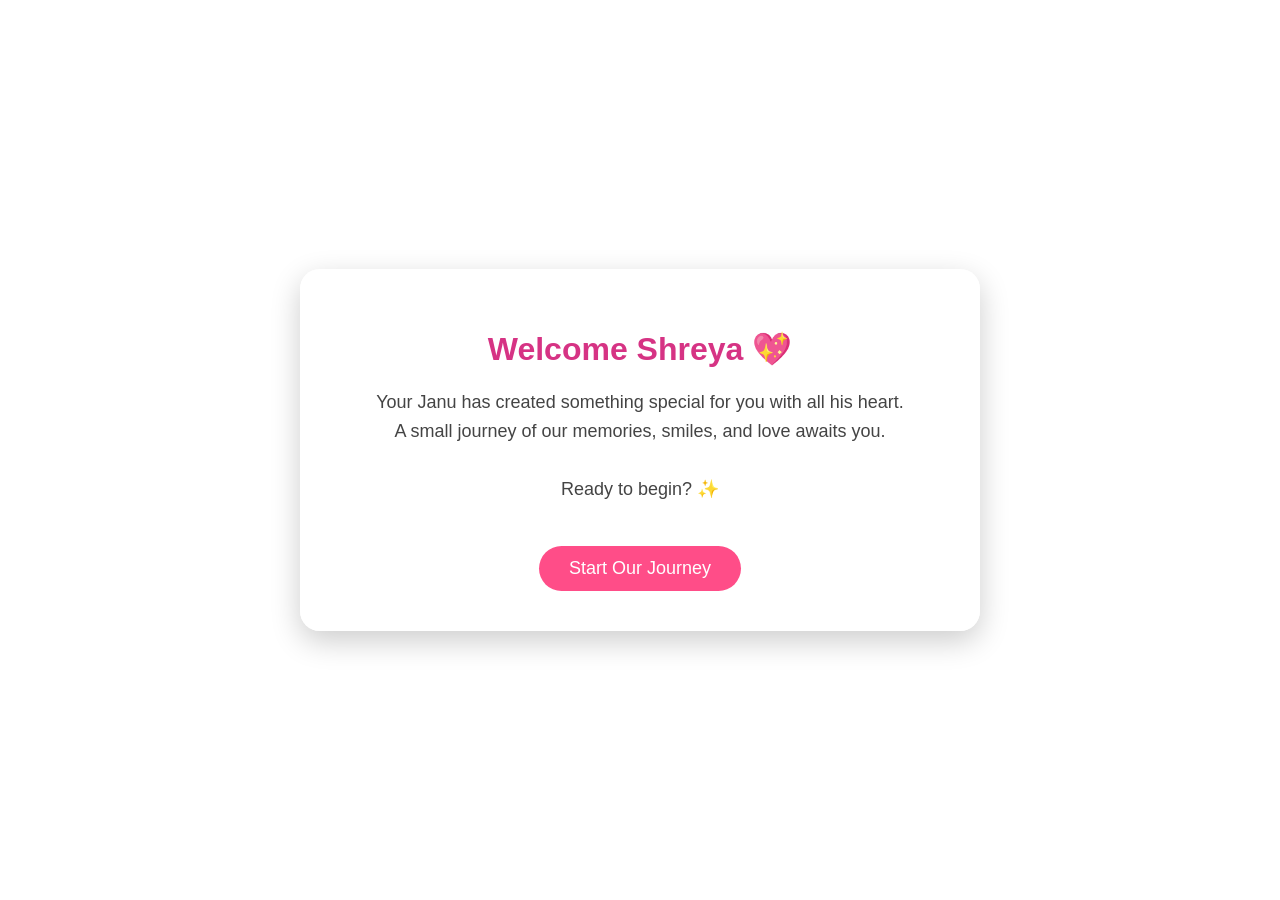
<file: index.html>
<!DOCTYPE html>
<html lang="en">
  <head>
    <meta charset="utf-8" />
    <meta name="viewport" content="width=device-width, initial-scale=1" />
    <title>For Shreya ❤️</title>
    <link rel="stylesheet" href="css/style.css" />
  </head>
  <body>
    <div class="container">
      <h1>Welcome Shreya 💖</h1>

      <p class="message">
        Your Janu has created something special for you with all his heart.<br />
        A small journey of our memories, smiles, and love awaits you.<br /><br />
        Ready to begin? ✨
      </p>

      <form action="page2.html">
        <button class="start-btn">Start Our Journey</button>
      </form>
    </div>
  </body>
</html>
</file>
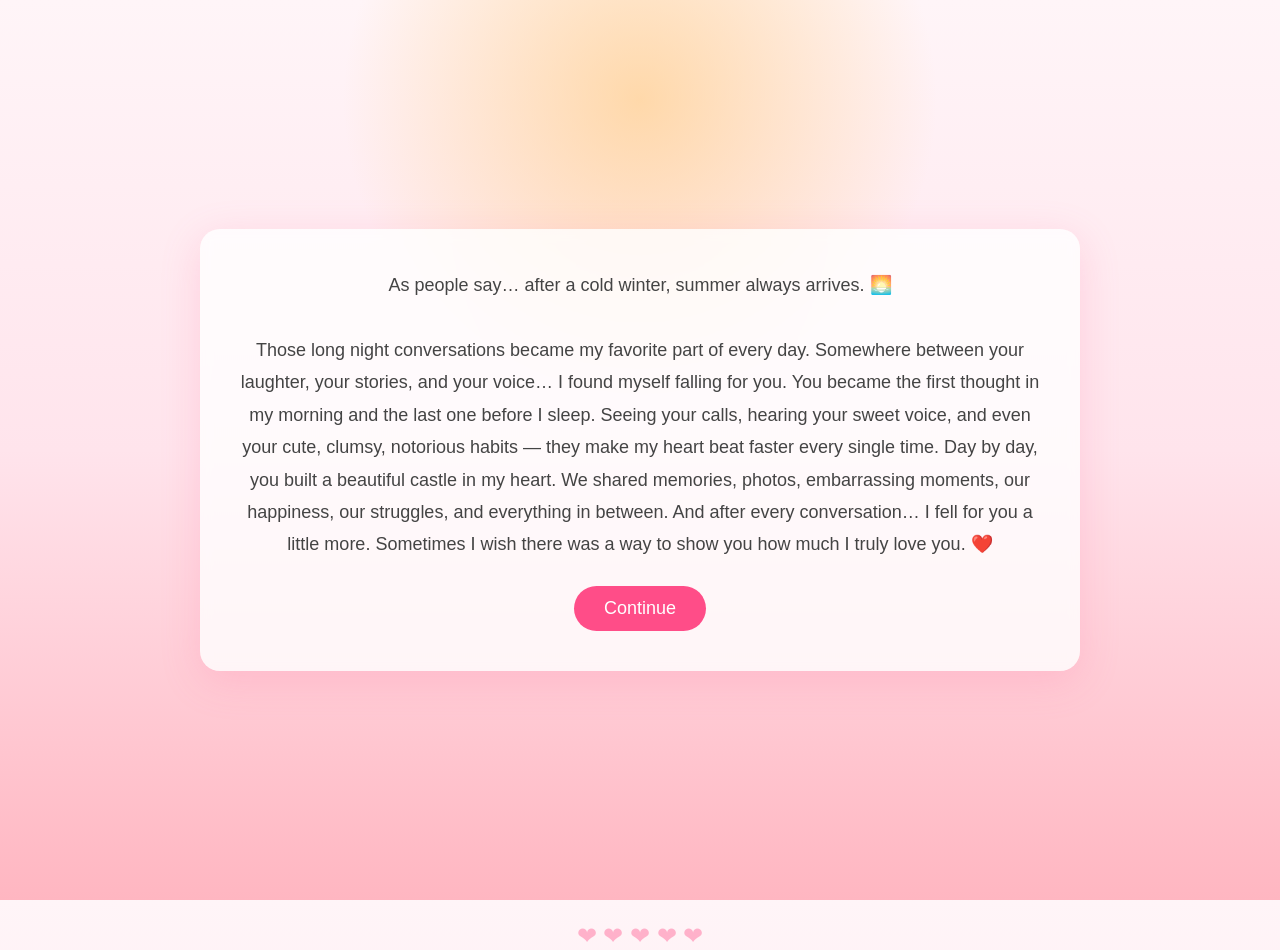
<file: page3.html>
<!DOCTYPE html>
<html>
<head>
    <title>Blooming Love 🌸</title>
    <link rel="stylesheet" href="css/page3.css">
</head>
<body>

<div class="sunlight"></div>

<div class="scene">

<div class="message">
    As people say… after a cold winter, summer always arrives. 🌅<br><br>

    Those long night conversations became my favorite part of every day.  
    Somewhere between your laughter, your stories, and your voice…  
    I found myself falling for you.  

    You became the first thought in my morning  
    and the last one before I sleep.  

    Seeing your calls, hearing your sweet voice,  
    and even your cute, clumsy, notorious habits —  
    they make my heart beat faster every single time.  

    Day by day, you built a beautiful castle in my heart.  

    We shared memories, photos, embarrassing moments,  
    our happiness, our struggles, and everything in between.  

    And after every conversation…  
    I fell for you a little more.  

    Sometimes I wish there was a way  
    to show you how much I truly love you. ❤️
</div>

<div class="next-container">
    <form action="page4.html">
        <button class="next-btn">Continue</button>
    </form>
</div>


</div>

</body>
</html>
</file>
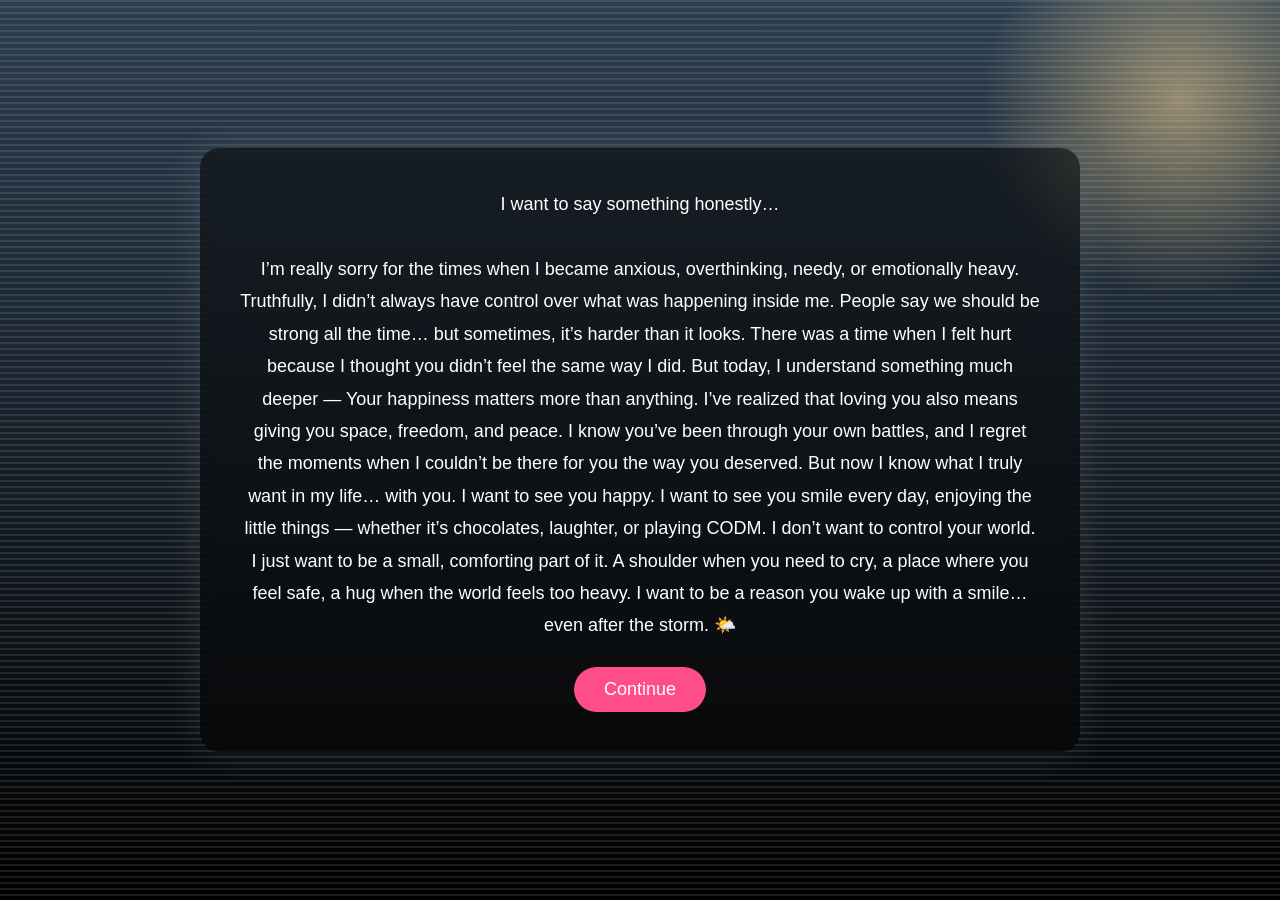
<file: page4.html>
<!DOCTYPE html>
<html>
<head>
    <title>Through Every Storm</title>
    <link rel="stylesheet" href="css/page4.css">
</head>
<body>

<div class="rain"></div>
<div class="sun-ray"></div>

<div class="scene">

<div class="message">
    I want to say something honestly…<br><br>

    I’m really sorry for the times when I became anxious, overthinking, needy, or emotionally heavy.  
    Truthfully, I didn’t always have control over what was happening inside me.  

    People say we should be strong all the time…  
    but sometimes, it’s harder than it looks.  

    There was a time when I felt hurt because I thought you didn’t feel the same way I did.  
    But today, I understand something much deeper —  

    Your happiness matters more than anything.  

    I’ve realized that loving you also means giving you space, freedom, and peace.  

    I know you’ve been through your own battles,  
    and I regret the moments when I couldn’t be there for you the way you deserved.  

    But now I know what I truly want in my life… with you.  

    I want to see you happy.  
    I want to see you smile every day, enjoying the little things —  
    whether it’s chocolates, laughter, or playing CODM.  

    I don’t want to control your world.  
    I just want to be a small, comforting part of it.  

    A shoulder when you need to cry,  
    a place where you feel safe,  
    a hug when the world feels too heavy.  

    I want to be a reason you wake up with a smile…  
    even after the storm. 🌤️
</div>

<div class="next-container">
    <form action="page5.html">
        <button class="next-btn">Continue</button>
    </form>
</div>

</div>

</body>
</html>
</file>
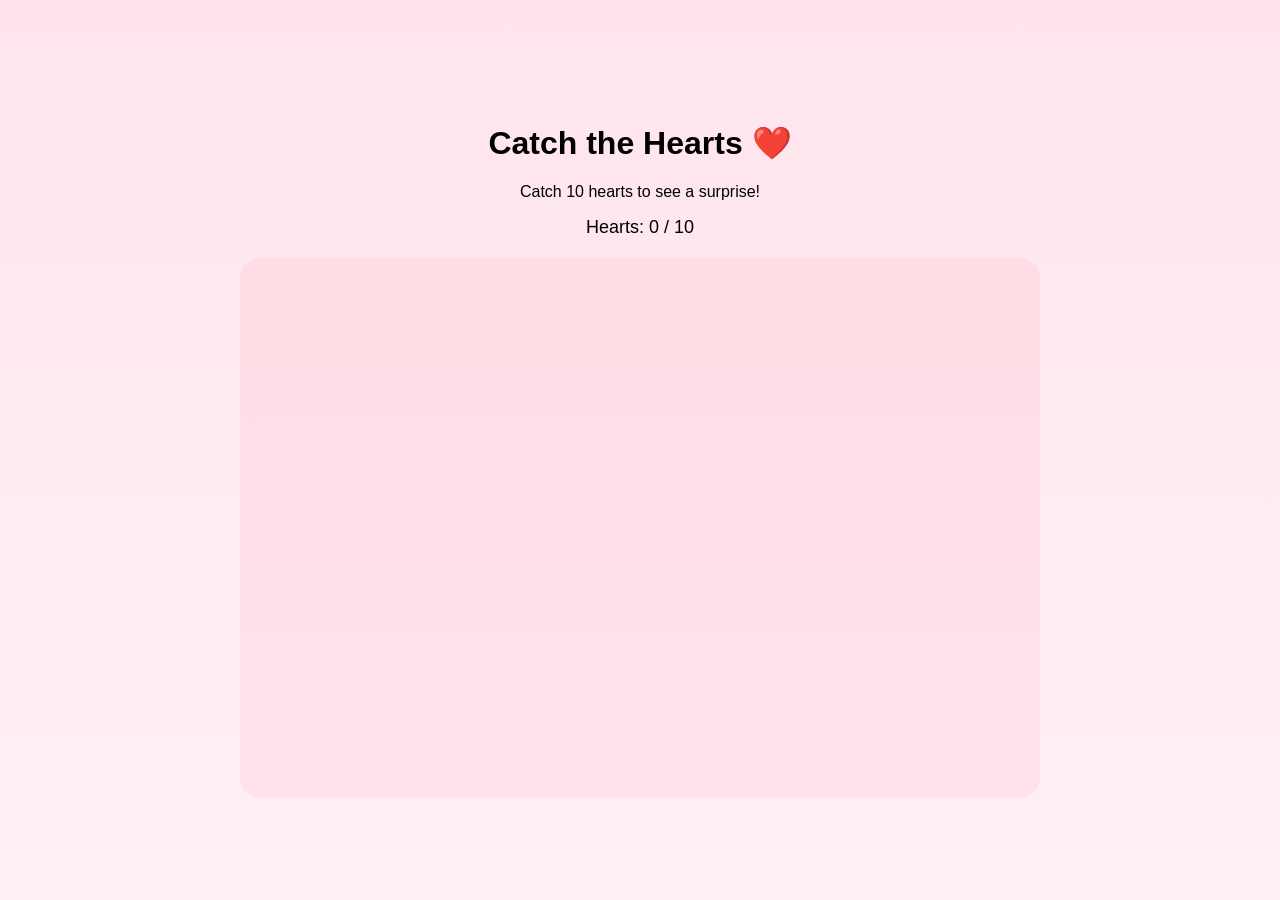
<file: page5.html>
<!DOCTYPE html>
<html>
<head>
    <title>Catch My Heart ❤️</title>
    <link rel="stylesheet" href="css/page5.css">
</head>
<body>

<div class="game-container">
<h1>Catch the Hearts ❤️</h1>
<p>Catch 10 hearts to see a surprise!</p>

<div id="score">Hearts: 0 / 10</div>

<div id="game-area"></div>

<div id="win-message">
    You already have my heart my Shreya ❤️
    <br><br>
    <form action="page6.html">
        <button class="next-btn">Continue</button>
    </form>
</div>

</div>

<script src="js/page5.js"></script>

</body>
</html>
</file>
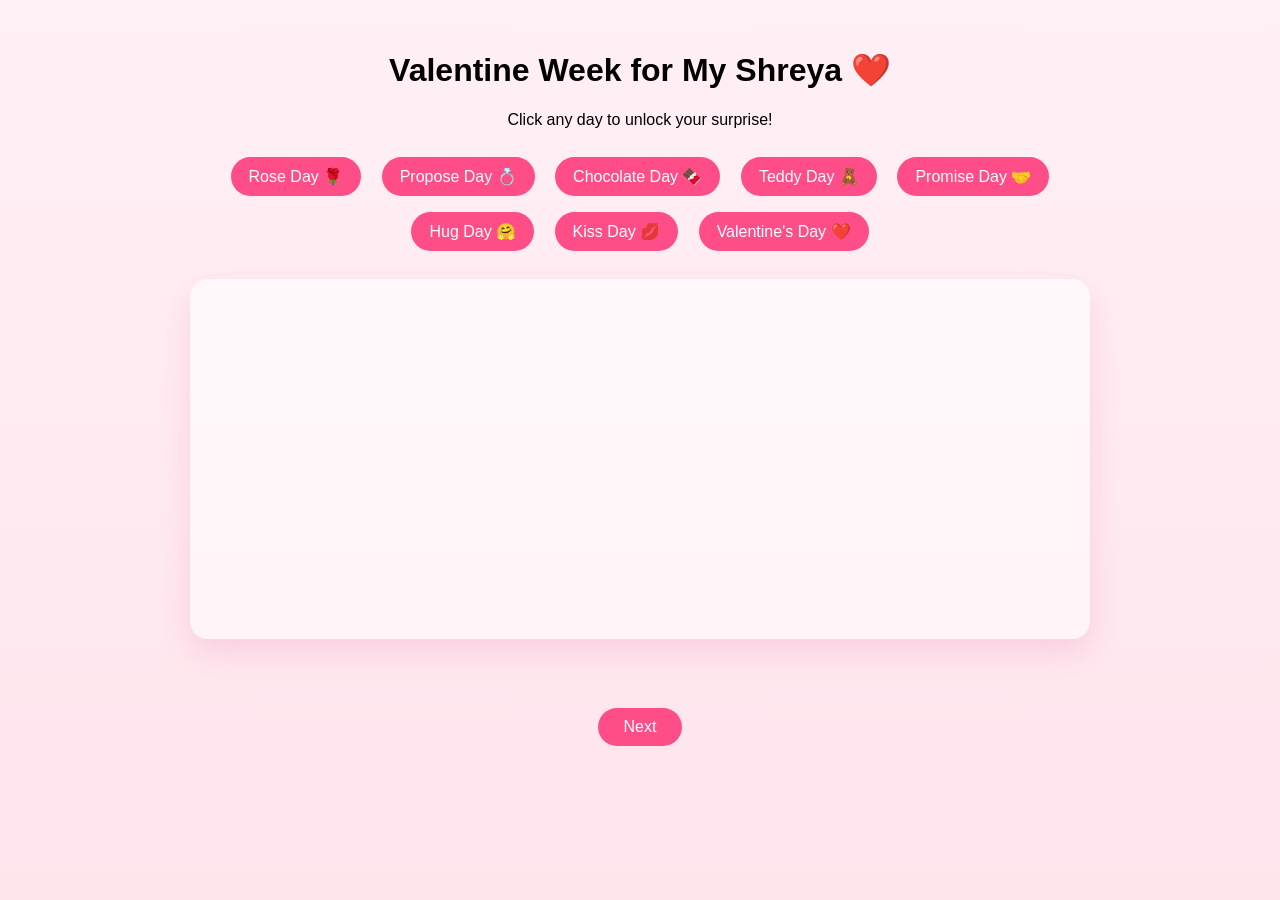
<file: page6.html>
<!DOCTYPE html>
<html>
<head>
    <title>Valentine Week Surprise ❤️</title>
    <link rel="stylesheet" href="css/page6.css">
</head>
<body>

<div class="container">
<h1>Valentine Week for My Shreya ❤️</h1>
<p>Click any day to unlock your surprise!</p>

<div class="buttons">
    <button onclick="showEffect('rose')">Rose Day 🌹</button>
    <button onclick="showEffect('propose')">Propose Day 💍</button>
    <button onclick="showEffect('chocolate')">Chocolate Day 🍫</button>
    <button onclick="showEffect('teddy')">Teddy Day 🧸</button>
    <button onclick="showEffect('promise')">Promise Day 🤝</button>
    <button onclick="showEffect('hug')">Hug Day 🤗</button>
    <button onclick="showEffect('kiss')">Kiss Day 💋</button>
    <button onclick="showEffect('love')">Valentine's Day ❤️</button>
</div>

<div id="animation-area"></div>
<div id="message"></div>

<form action="page7.html" class="next-form">
    <button class="next-btn">Next</button>
</form>

</div>

<script src="js/page6.js"></script>

</body>
</html>
</file>
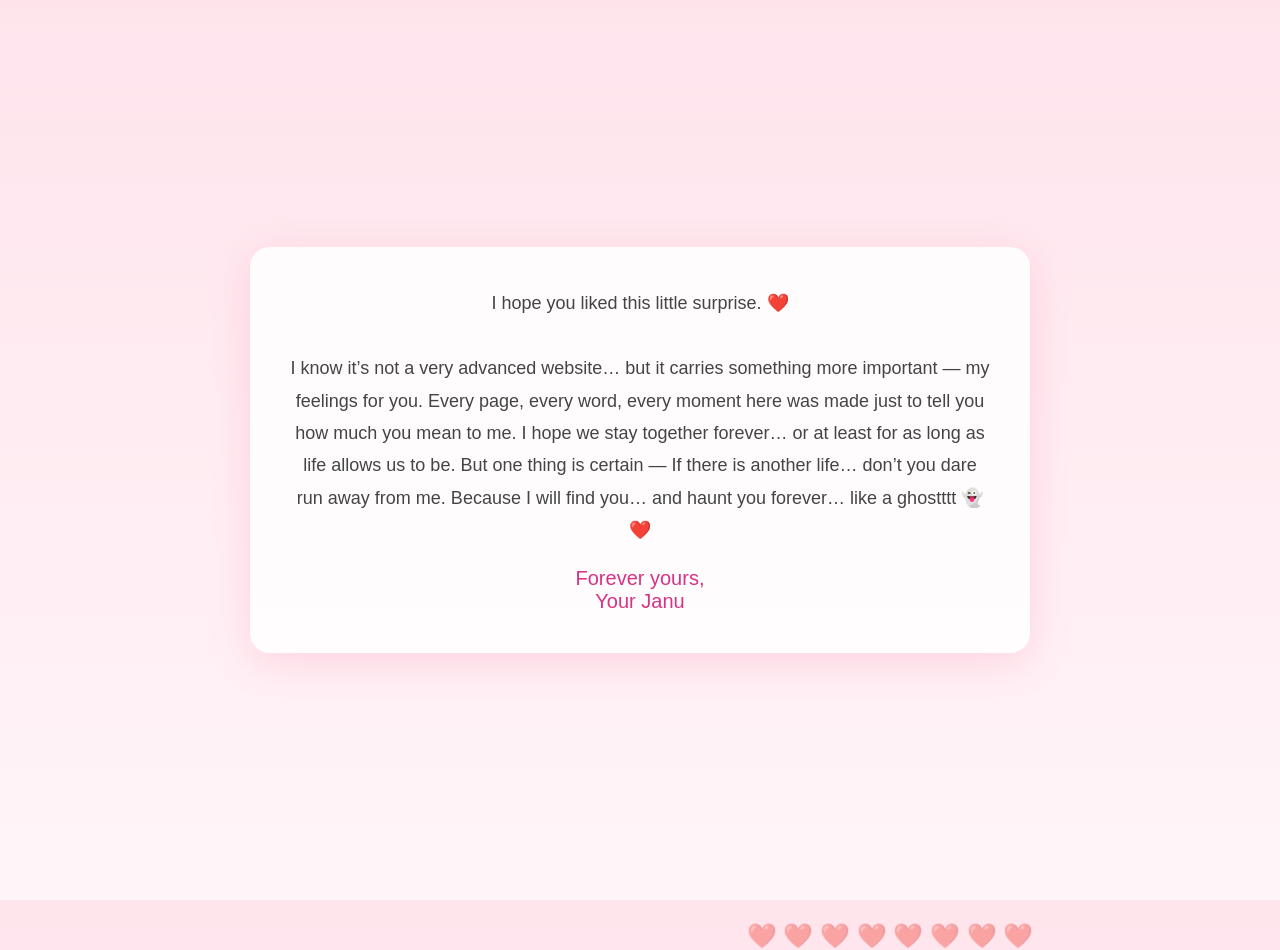
<file: page7.html>
<!DOCTYPE html>
<html>
<head>
    <title>The End ❤️</title>
    <link rel="stylesheet" href="css/page7.css">
</head>
<body>

<div class="hearts"></div>

<div class="container">

<div class="message">
    I hope you liked this little surprise. ❤️<br><br>

    I know it’s not a very advanced website…  
    but it carries something more important —  
    my feelings for you.  

    Every page, every word, every moment here  
    was made just to tell you  
    how much you mean to me.  

    I hope we stay together forever…  
    or at least for as long as life allows us to be.  

    But one thing is certain —  

    If there is another life…  
    don’t you dare run away from me.  

    Because I will find you…  

    and haunt you forever…  

    like a ghostttt 👻❤️
</div>

<div class="end-text">
    Forever yours,<br>
    Your Janu
</div>


</div>

</body>
</html>
</file>
<file: css/style.css>
body {
  margin: 0;
  padding: 0;
  font-family: "Segoe UI", sans-serif;

  /* Soft pink gradient background */
  background: linear-gradient(to bottom right, #ffd6e8, #ffeef5);

  /* Rose background image (optional but beautiful) */
  background-image: url("https://images.unsplash.com/photo-1518895949257-7621c3c786d7");
  background-size: cover;
  background-position: center;
  background-blend-mode: overlay;

  height: 100vh;
  display: flex;
  justify-content: center;
  align-items: center;
}

.container {
  background: rgba(255, 255, 255, 0.85);
  padding: 40px;
  border-radius: 20px;
  text-align: center;
  width: 60%;
  max-width: 600px;
  box-shadow: 0 10px 30px rgba(0, 0, 0, 0.2);
}

h1 {
  color: #d63384;
  margin-bottom: 20px;
}

.message {
  font-size: 18px;
  color: #444;
  line-height: 1.6;
}

.start-btn {
  margin-top: 25px;
  padding: 12px 30px;
  font-size: 18px;
  background-color: #ff4d88;
  color: white;
  border: none;
  border-radius: 30px;
  cursor: pointer;
  transition: 0.3s;
}

.start-btn:hover {
  background-color: #e6005c;
  transform: scale(1.05);
}
</file>
<file: css/page3.css>
body {
margin: 0;
padding: 0;
font-family: 'Segoe UI', sans-serif;
height: 100vh;
overflow: hidden;
/* Sunrise gradient */
background: linear-gradient(to top, #ffb6c1, #ffe4ec, #fff5f8);
display: flex;
justify-content: center;
align-items: center;
position: relative;

}

/* Sun glow effect */
.sunlight {
position: absolute;
width: 600px;
height: 600px;
background: radial-gradient(circle, rgba(255, 200, 120, 0.6), transparent 70%);
top: -200px;
left: 50%;
transform: translateX(-50%);
animation: glow 6s ease-in-out infinite alternate;
}

@keyframes glow {
from {
transform: translateX(-50%) scale(1);
opacity: 0.7;
}
to {
transform: translateX(-50%) scale(1.2);
opacity: 1;
}
}

/* Floating hearts */
body::after {
content: "❤ ❤ ❤ ❤ ❤";
position: absolute;
bottom: -50px;
left: 0;
width: 100%;
text-align: center;
font-size: 24px;
color: rgba(255, 77, 136, 0.4);
animation: hearts 10s linear infinite;
}

@keyframes hearts {
from {
transform: translateY(0);
}
to {
transform: translateY(-110vh);
}
}

.scene {
text-align: center;
width: 70%;
max-width: 800px;
padding: 40px;
border-radius: 20px;
background: rgba(255, 255, 255, 0.8);
backdrop-filter: blur(6px);
box-shadow: 0 10px 40px rgba(255, 100, 150, 0.2);
}

.message {
font-size: 18px;
line-height: 1.8;
color: #444;
animation: fadeIn 2s ease forwards;
}

.next-container {
margin-top: 25px;
opacity: 0;
animation: fadeIn 2s ease forwards;
animation-delay: 3s;
}

.next-btn {
padding: 12px 30px;
font-size: 18px;
background-color: #ff4d88;
color: white;
border: none;
border-radius: 30px;
cursor: pointer;
transition: 0.3s;
}

.next-btn:hover {
background-color: #e6005c;
transform: scale(1.05);
}

@keyframes fadeIn {
to {
opacity: 1;
}
}
</file>
<file: css/page4.css>
body {
margin: 0;
padding: 0;
font-family: 'Segoe UI', sans-serif;
height: 100vh;
overflow: hidden;
background: linear-gradient(to bottom, #2c3e50, #000000);
display: flex;
justify-content: center;
align-items: center;
position: relative;
color: white;
}

/* Rain effect */
.rain {
position: absolute;
width: 100%;
height: 100%;
background-image: repeating-linear-gradient(
to bottom,
rgba(255,255,255,0.1) 0px,
rgba(255,255,255,0.1) 2px,
transparent 2px,
transparent 6px
);
animation: rainFall 0.5s linear infinite;
pointer-events: none;
}

@keyframes rainFall {
from {
background-position: 0 0;
}
to {
background-position: 0 20px;
}
}

/* Hope ray */
.sun-ray {
position: absolute;
top: -100px;
right: -100px;
width: 400px;
height: 400px;
background: radial-gradient(circle, rgba(255, 220, 150, 0.5), transparent 70%);
animation: rayGlow 5s ease-in-out infinite alternate;
pointer-events: none;
}

@keyframes rayGlow {
from {
opacity: 0.4;
transform: scale(1);
}
to {
opacity: 0.8;
transform: scale(1.2);
}
}

.scene {
width: 70%;
max-width: 800px;
text-align: center;
padding: 40px;
border-radius: 20px;
background: rgba(0, 0, 0, 0.5);
backdrop-filter: blur(6px);
box-shadow: 0 0 40px rgba(255,255,255,0.1);
position: relative;
z-index: 1;
}

.message {
font-size: 18px;
line-height: 1.8;
opacity: 0;
animation: fadeIn 3s ease forwards;
}

.next-container {
margin-top: 25px;
opacity: 0;
animation: fadeIn 2s ease forwards;
animation-delay: 4s;
}

.next-btn {
padding: 12px 30px;
font-size: 18px;
background-color: #ff4d88;
color: white;
border: none;
border-radius: 30px;
cursor: pointer;
transition: 0.3s;
}

.next-btn:hover {
background-color: #e6005c;
transform: scale(1.05);
}

@keyframes fadeIn {
to {
opacity: 1;
}
}
</file>
<file: css/page5.css>
body {
margin: 0;
padding: 0;
font-family: 'Segoe UI', sans-serif;
height: 100vh;
background: linear-gradient(to bottom, #ffe4ec, #fff0f5);
display: flex;
justify-content: center;
align-items: center;
}

.game-container {
text-align: center;
width: 80%;
max-width: 800px;
}

#game-area {
position: relative;
width: 100%;
height: 60vh;
border-radius: 20px;
background: rgba(255, 182, 193, 0.2);
overflow: hidden;
margin-top: 20px;
touch-action: none;
}

/* Falling heart */
.heart {
position: absolute;
font-size: 28px;
cursor: pointer;
animation: fall linear forwards;
touch-action: manipulation;
}

@keyframes fall {
from {
top: -40px;
}
to {
top: 100%;
}
}

#score {
font-size: 18px;
margin-top: 10px;
}

/* Win message */
#win-message {
display: none;
margin-top: 20px;
font-size: 24px;
color: #d63384;
animation: fadeIn 1s ease forwards;
}

.next-btn {
margin-top: 15px;
padding: 10px 25px;
font-size: 16px;
background-color: #ff4d88;
color: white;
border: none;
border-radius: 25px;
cursor: pointer;
}

.next-btn:hover {
background-color: #e6005c;
}

@keyframes fadeIn {
from { opacity: 0; }
to { opacity: 1; }
}
</file>
<file: css/page6.css>
body {
margin: 0;
padding: 0;
font-family: 'Segoe UI', sans-serif;
background: linear-gradient(to bottom, #fff0f5, #ffe4ec);
min-height: 100vh;
overflow-x: hidden;
text-align: center;
}

.container {
max-width: 900px;
margin: 0 auto;
padding: 30px 20px 40px;
}

.buttons {
margin: 20px 0;
}

button {
margin: 8px;
padding: 10px 18px;
font-size: 16px;
border: none;
border-radius: 25px;
background-color: #ff4d88;
color: white;
cursor: pointer;
transition: 0.3s;
}

button:hover {
background-color: #e6005c;
transform: scale(1.05);
}

#animation-area {
position: relative;
width: 100%;
height: 360px;
overflow: hidden;
border-radius: 18px;
background: rgba(255, 255, 255, 0.6);
box-shadow: 0 12px 30px rgba(214, 51, 132, 0.15);
}

.effect {
position: absolute;
font-size: var(--size, 30px);
animation: floatUp var(--dur, 3s) ease-in forwards;
pointer-events: none;
filter: drop-shadow(0 2px 6px rgba(214, 51, 132, 0.35));
}

#message {
font-size: 20px;
margin-top: 15px;
color: #d63384;
min-height: 28px;
}

.next-form {
	margin-top: 18px;
}

.next-btn {
	padding: 10px 26px;
	font-size: 16px;
	background-color: #ff4d88;
	color: #fff;
	border: none;
	border-radius: 25px;
	cursor: pointer;
	transition: 0.3s;
}

.next-btn:hover {
	background-color: #e6005c;
	transform: scale(1.05);
}

@keyframes floatUp {
0% {
transform: translateY(0) scale(0.9) rotate(0deg);
opacity: 0.95;
}
70% {
opacity: 1;
}
100% {
transform: translateY(-320px) scale(1.15) rotate(12deg);
opacity: 0;
}
}
</file>
<file: css/page7.css>
body {
margin: 0;
padding: 0;
font-family: 'Segoe UI', sans-serif;
height: 100vh;
overflow: hidden;
background: linear-gradient(to bottom, #ffe4ec, #fff5f8);
display: flex;
justify-content: center;
align-items: center;
text-align: center;

}

/* Floating hearts background */
.hearts::before {
content: "❤️ ❤️ ❤️ ❤️ ❤️ ❤️ ❤️ ❤️";
position: absolute;
bottom: -50px;
width: 100%;
font-size: 24px;
animation: floatHearts 12s linear infinite;
opacity: 0.4;
}

@keyframes floatHearts {
from {
transform: translateY(0);
}
to {
transform: translateY(-110vh);
}
}

.container {
background: rgba(255, 255, 255, 0.85);
padding: 40px;
border-radius: 20px;
width: 70%;
max-width: 700px;
box-shadow: 0 10px 40px rgba(255, 100, 150, 0.2);
}

.message {
font-size: 18px;
line-height: 1.8;
color: #444;
animation: fadeIn 2s ease forwards;
}

.end-text {
margin-top: 20px;
font-size: 20px;
color: #d63384;
opacity: 0;
animation: fadeIn 2s ease forwards;
animation-delay: 3s;
}

@keyframes fadeIn {
from { opacity: 0; }
to { opacity: 1; }
}
</file>
